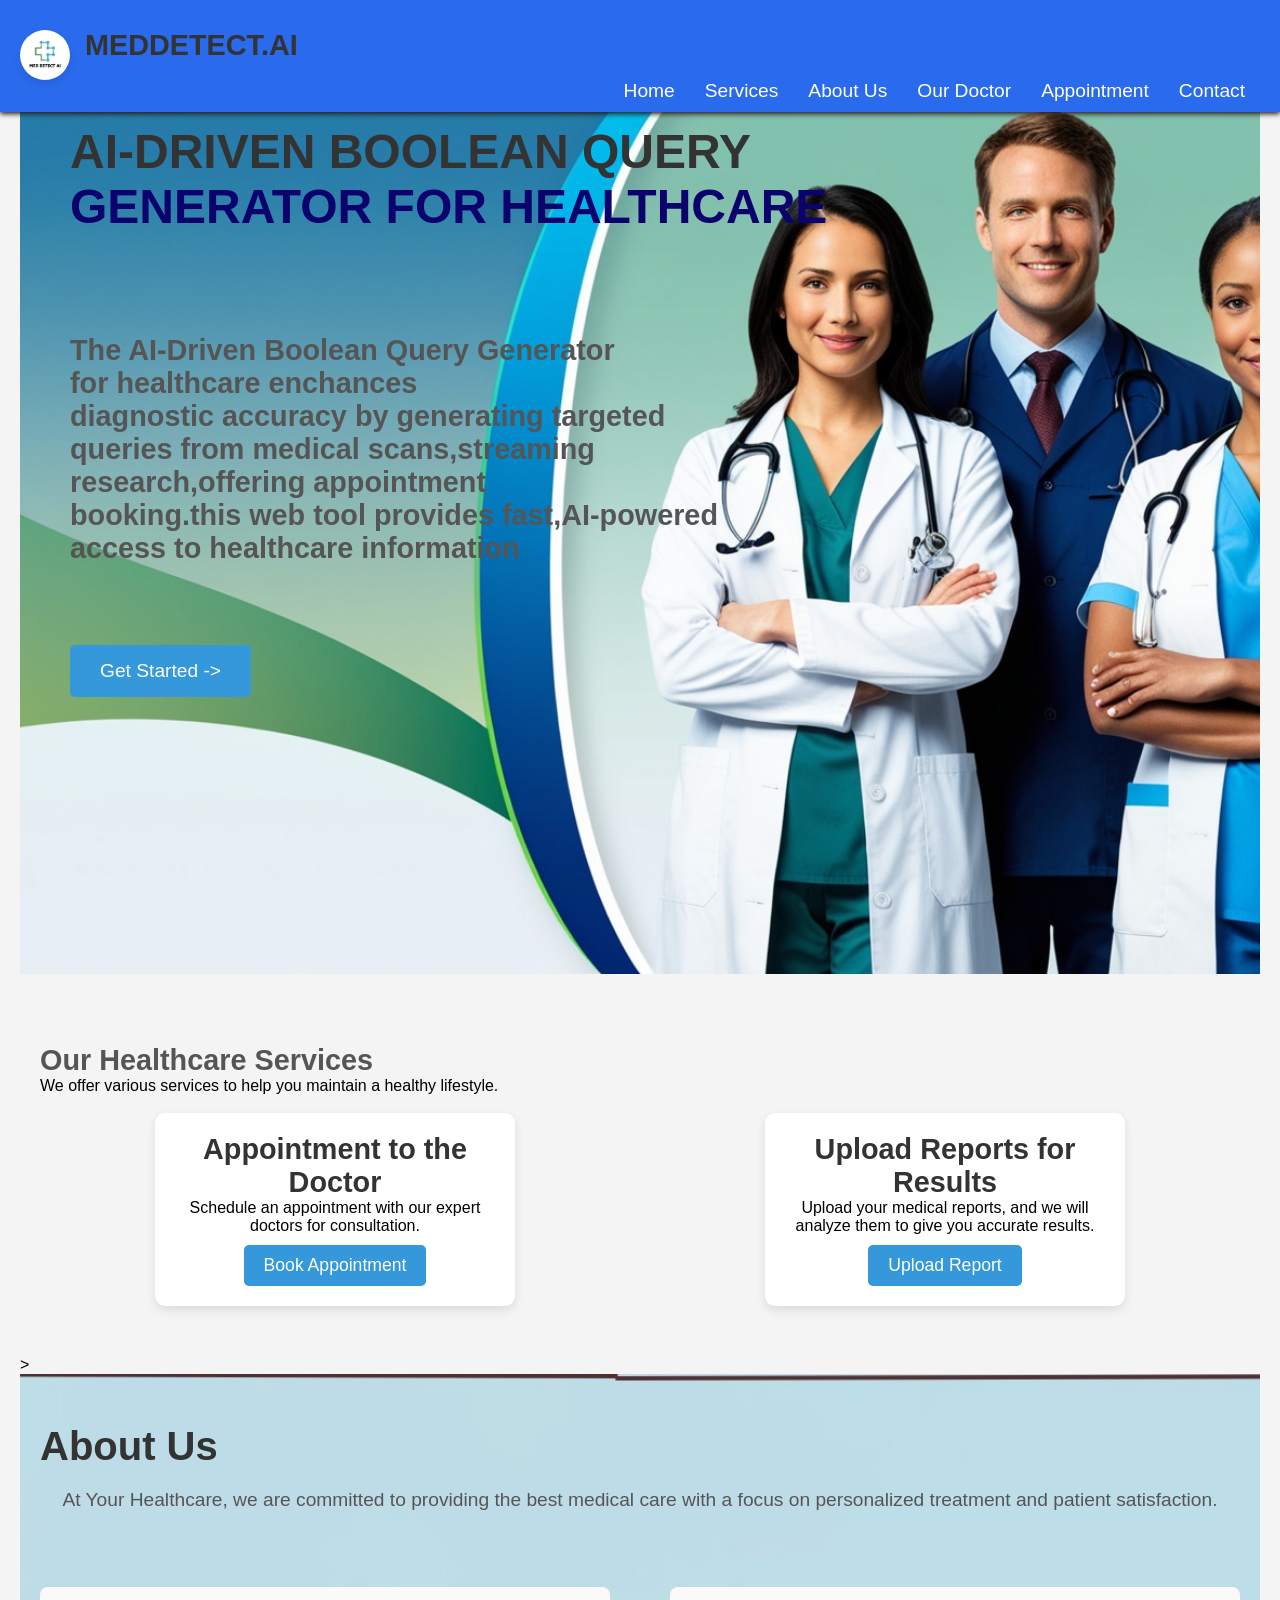
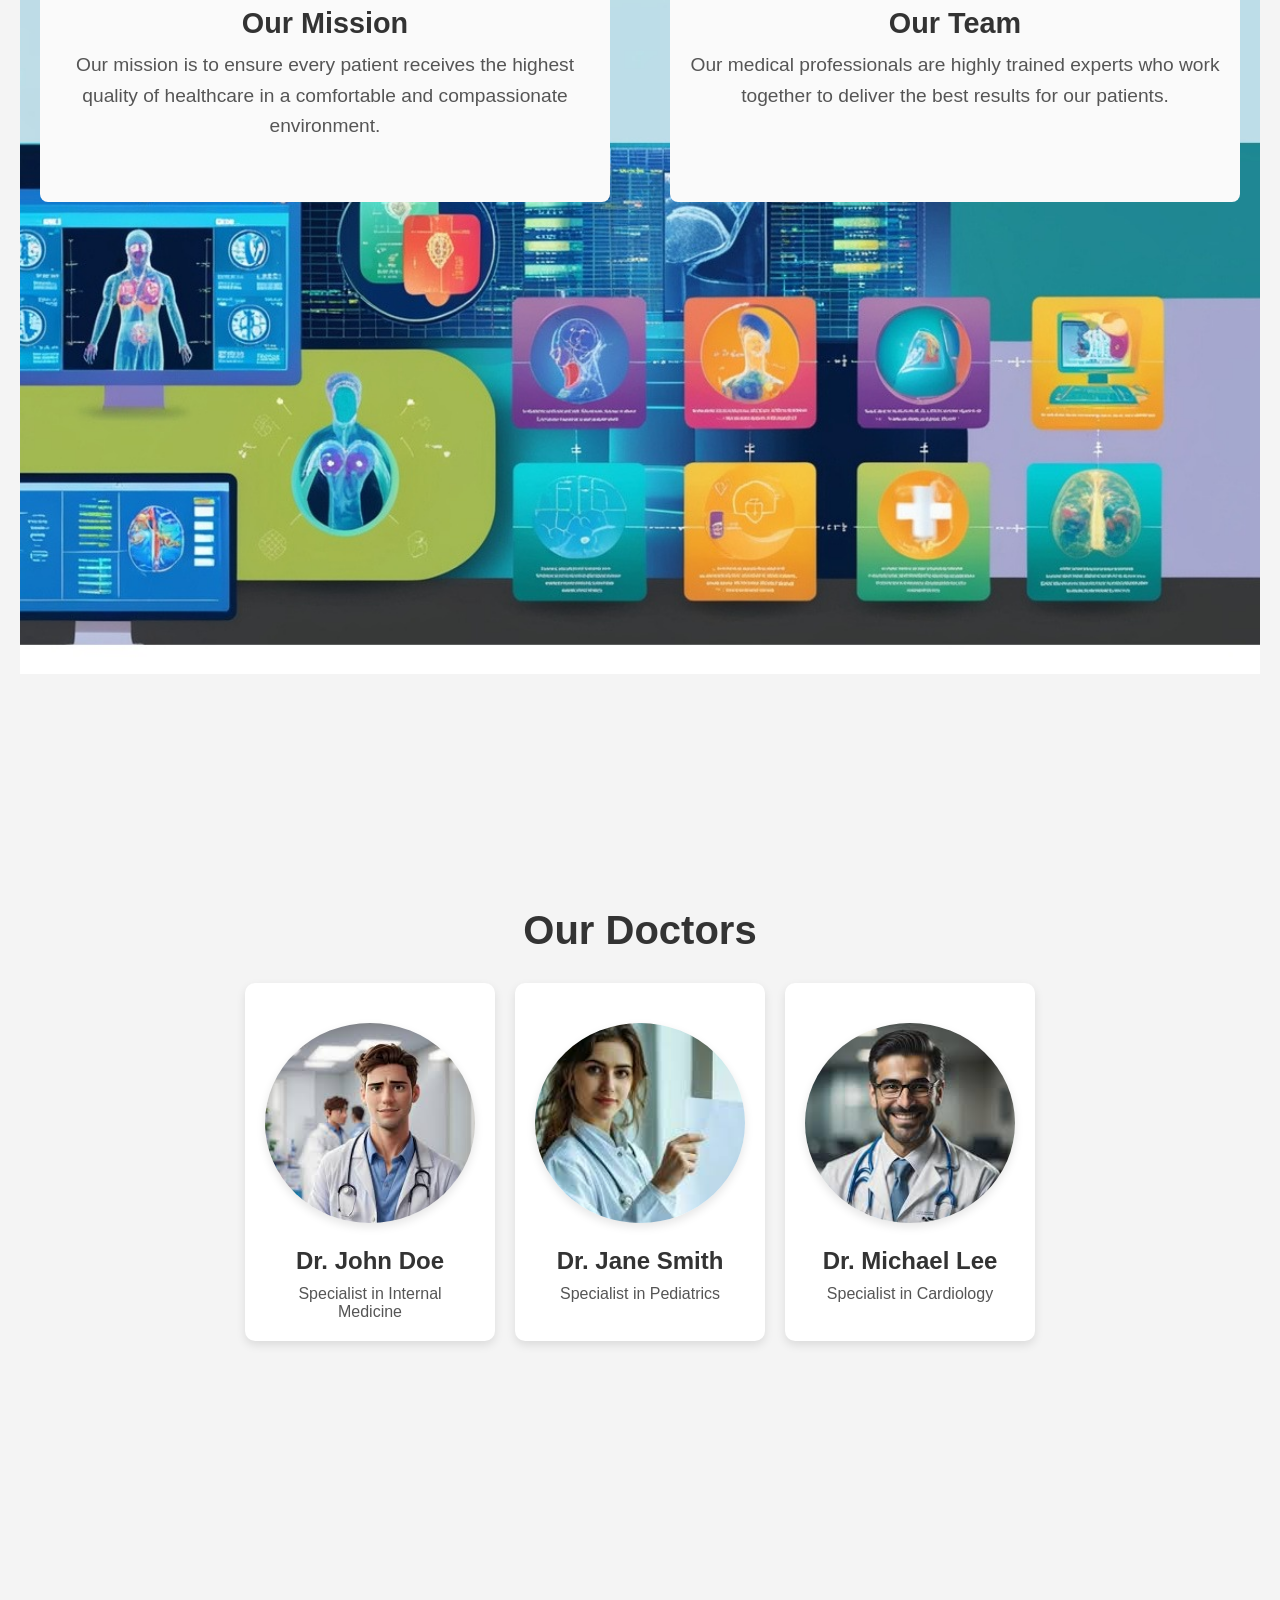
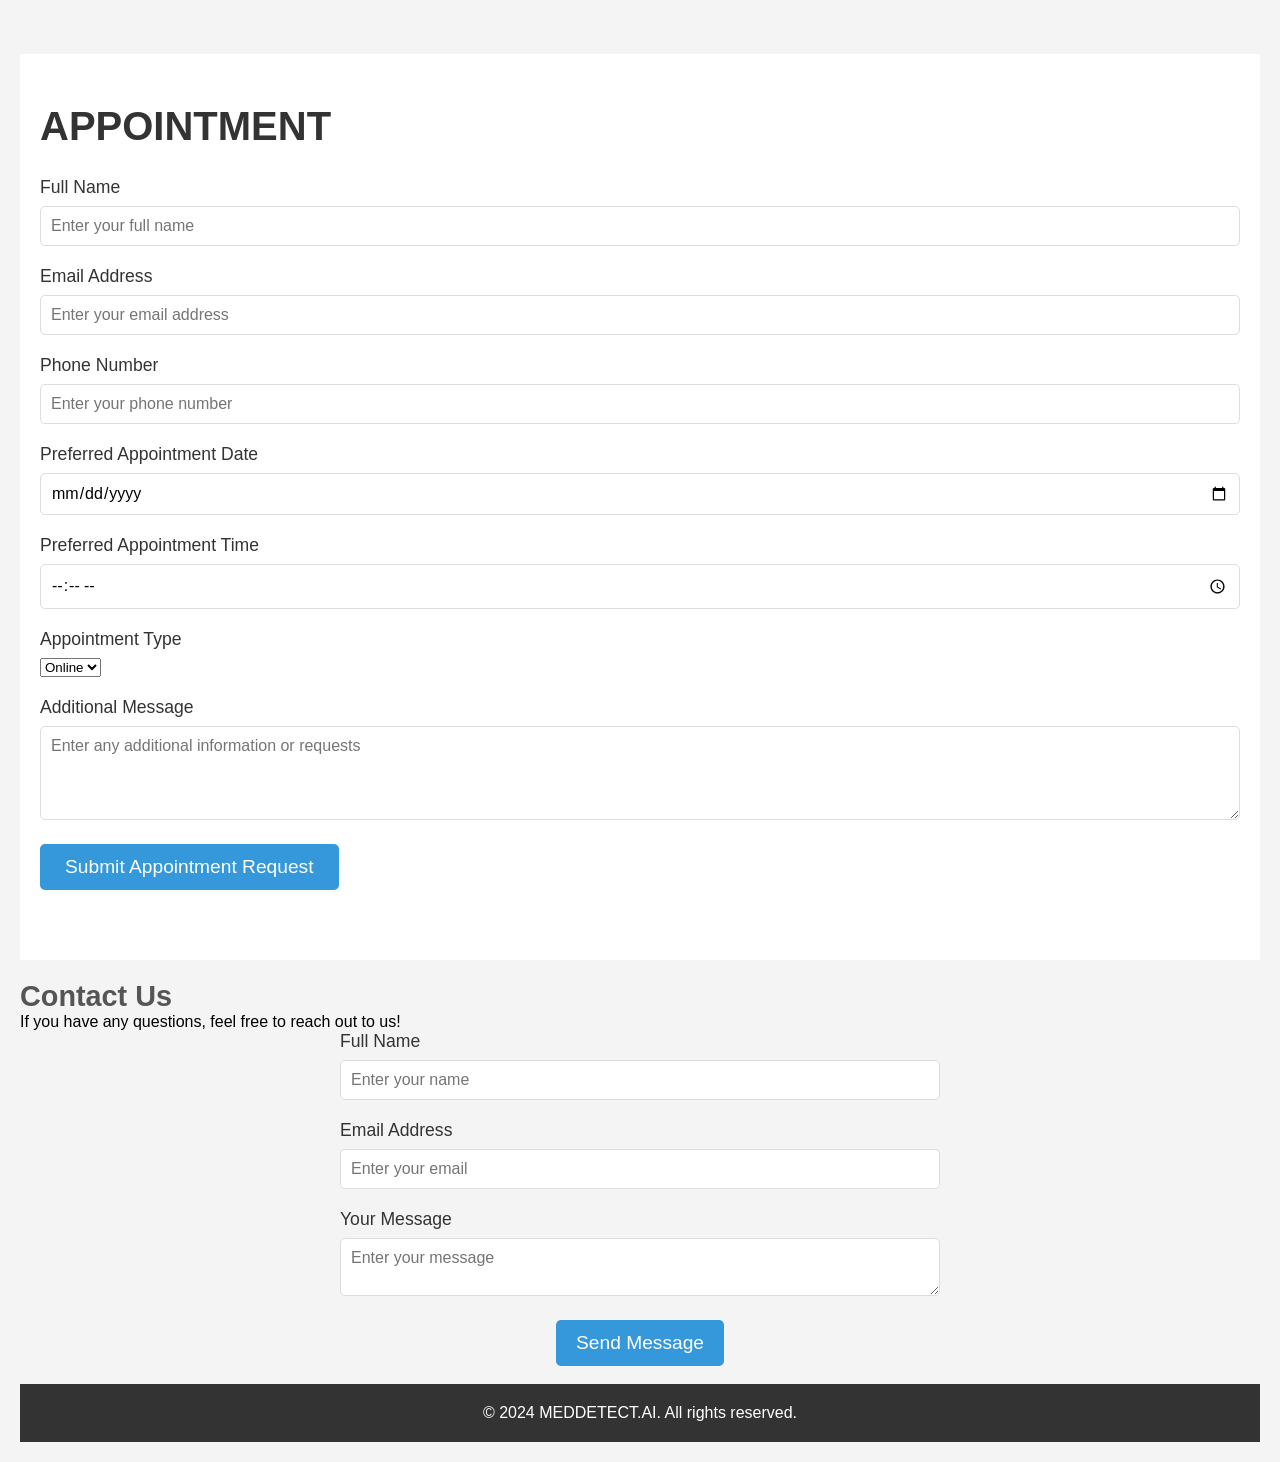
<file: index.html>
<!DOCTYPE html>
<html lang="en">
<head>
    <meta charset="UTF-8">
    <meta name="viewport" content="width=device-width, initial-scale=1.0">
    <link rel="icon" href="logo.png" type="image/png">
    <title>Healthcare Landing Page</title>
    <link rel="stylesheet" href="styles.css">
</head>
<body>
    <!-- Header Section -->
    <header>
        <div class="logo">
            <img src="logo.png" alt="Your Logo">
            <span><h1>MEDDETECT.AI</h1></span>
        </div>
        <nav>
            <ul>
                <li><a href="#home">Home</a></li>
                <li><a href="#services">Services</a></li>
                <li><a href="#about">About Us</a></li>
                <li><a href="#doctor">Our Doctor</a></li>
                <li><a href="#appointment">Appointment</a></li>
                <li><a href="#contact">Contact</a></li>
            </ul>
        </nav>
       
    </header>
<br>
<br>
<br>
    <!-- Main Section -->
    <main>
        <section id="home" class="home">
        <section class="hero">
            <h1>AI-DRIVEN BOOLEAN QUERY
                <br> <span class="highlight">  GENERATOR FOR HEALTHCARE</span></h1>
            <p><p><h2>The AI-Driven Boolean Query Generator 
                <br>for healthcare enchances 
                <br>diagnostic accuracy by generating targeted
                <br> queries from medical scans,streaming
                <br> research,offering appointment
        <br>booking.this web tool provides fast,AI-powered
        <br> access to healthcare information</h2></p></p>
            <a href="cancer.html">
                <button class="big-button">Get Started -></button>
            </a>
        </section>
    </section>
        <body>
            <div> <nav>
                <section id="services" class="services">
                    <h2>Our Healthcare Services</h2>
                    <p>We offer various services to help you maintain a healthy lifestyle.</p>
            <br>
                    <div class="service-details">
                        <!-- Service 1: Appointment to the Doctor -->
                        <div class="service-card">
                            <h3>Appointment to the Doctor</h3>
                            <p>Schedule an appointment with our expert doctors for consultation.</p>
                            <a href="#appointment"><button class="btn">Book Appointment</button></a>
                        </div>
            
                        <!-- Service 2: Upload Reports to Get Results -->
                        <div class="service-card">
                            <h3>Upload Reports for Results</h3>
                            <p>Upload your medical reports, and we will analyze them to give you accurate results.</p>
                            <a href="cancer.html"><button class="btn">Upload Report</button></a>
                        </div>
                    </div>
                </section>
            </nav>
        ></div>
            <div> <center> <section id="about" class="about-us">
                <h1>About Us</h1>
                <p>At Your Healthcare, we are committed to providing the best medical care with a focus on personalized treatment and patient satisfaction.</p>
               <br>
               <br>
                <div class="about-details">
                    <div class="mission">
                        <h3><b>Our Mission</b></h3>
                        <p >    Our mission is to ensure every patient receives the highest quality of healthcare in a comfortable and compassionate environment.</p>
                    </div>
                    <br>
                    <div class="team">
                      <h3><b>Our Team</b></h3>
                        <p>    Our medical professionals are highly trained experts who work together to deliver the best results for our patients.</p></center>
                    </div>
                </div>
            </section></div>
            <div>
            <section id="doctor">
                <h1> Our Doctors</h1>
                <div class="doctor-list">
                    <div class="doctor-card">
                        <img src="doctor1.jpg" alt="Doctor 1">
                        <h3>Dr. John Doe</h3>
                        <p>Specialist in Internal Medicine</p>
                    </div>
                    <div class="doctor-card">
                        <img src="doctor2.jpg" alt="Doctor 2">
                        <h3>Dr. Jane Smith</h3>
                        <p>Specialist in Pediatrics</p>
                    </div>
                    <div class="doctor-card">
                        <img src="doctor3.jpg" alt="Doctor 3">
                        <h3>Dr. Michael Lee</h3>
                        <p>Specialist in Cardiology</p>
                    </div>
                </div>
            </section>
        </div>
        <form id="appointment">
            <div class="form-group">
                <h1>APPOINTMENT</h1>
                <br>
                <label for="fullName">Full Name</label>
                <input type="text" id="fullName" name="fullName" placeholder="Enter your full name" required>
            </div>

            <div class="form-group">
                <label for="email">Email Address</label>
                <input type="email" id="email" name="email" placeholder="Enter your email address" required>
            </div>

            <div class="form-group">
                <label for="phone">Phone Number</label>
                <input type="tel" id="phone" name="phone" placeholder="Enter your phone number" required>
            </div>

            <div class="form-group">
                <label for="date">Preferred Appointment Date</label>
                <input type="date" id="date" name="date" required>
            </div>

            <div class="form-group">
                <label for="time">Preferred Appointment Time</label>
                <input type="time" id="time" name="time" required>
            </div>
            <div class="form-group">
                <label for="appointment-type">Appointment Type</label>
                <select id="appointment-type" name="appointment-type" required>
                    <option value="online">Online</option>
                    <option value="offline">Offline</option>
                </select>
            </div>

            <div class="form-group">
                <label for="message">Additional Message</label>
                <textarea id="message" name="message" placeholder="Enter any additional information or requests" rows="4"></textarea>
            </div>

            <div class="form-group">
                <button type="submit" class="btn-primary">Submit Appointment Request</button>
            </div>
        </form>
    </div>
</section> 
<section id="contact">
        <h2>Contact Us</h2>
        <p>If you have any questions, feel free to reach out to us!</p>
        <form id="contactForm">
            <div class="form-group">
                <label for="name">Full Name</label>
                <input type="text" id="name" name="name" placeholder="Enter your name" required>
            </div>
            <div class="form-group">
                <label for="email">Email Address</label>
                <input type="email" id="email" name="email" placeholder="Enter your email" required>
            </div>
            <div class="form-group">
                <label for="message">Your Message</label>
                <textarea id="message" name="message" placeholder="Enter your message" required></textarea>
            </div>
            <button type="submit">Send Message</button>
        </form>
    </section>
    <br>

    <!-- Footer Section -->
    <footer>
        <p>&copy; 2024 MEDDETECT.AI. All rights reserved.</p>
    </footer>  
    </body>
    </main>


    <script src="script.js"></script>
</body>
</html>
</file>
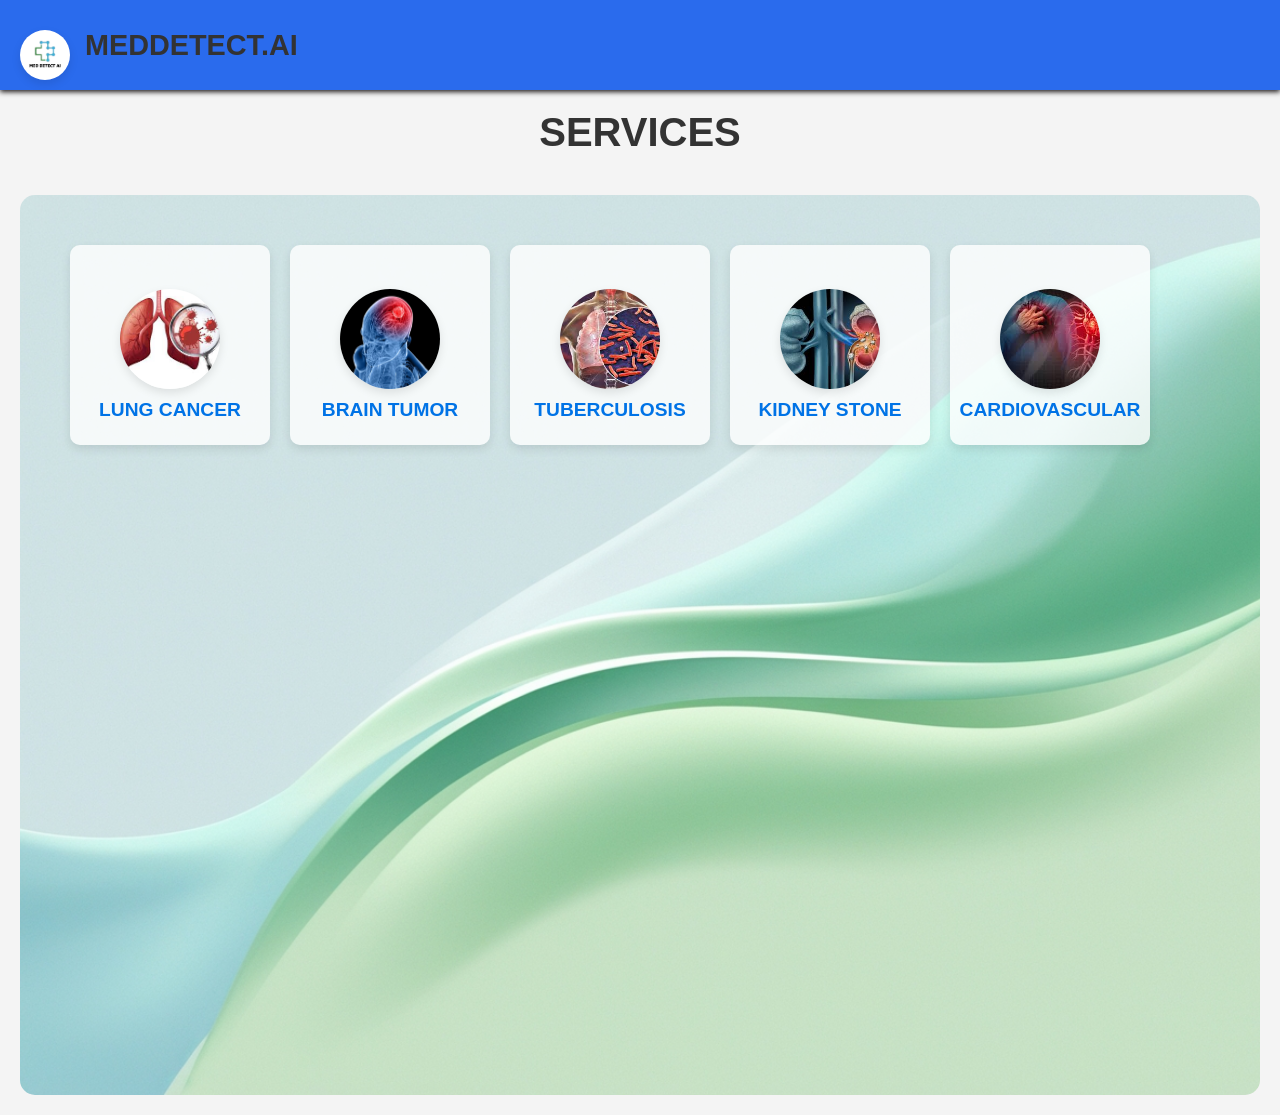
<file: cancer.html>
<!DOCTYPE html>
<html lang="en">
<head>
  <meta charset="UTF-8">
  <meta name="viewport" content="width=device-width, initial-scale=1.0">
  <title>detectionchoose</title>
  <link rel="stylesheet" href="styles.css">
</head>
<body>
  <header>
    <header>
        <div class="logo">
            <img src="logo.png" alt="Your Logo">
           <h1>MEDDETECT.AI</h1>
        </div>  
    </header>
  </header>
  <br>
  <br>
  <br>
  <br>
  <br>
  <main>
    <body>
      <h1> <center>SERVICES</center></h1>
        <section class="cancer-icons">
            
            <div class="cancer-option" onclick="navigateToPage('lungupload.html')">
                <img src="lung cancer.jpeg" alt="Lung Cancer">
                <p>LUNG CANCER</p>
            </div>
            <div class="cancer-option" onclick="navigateToPage('lungupload.html')">
                <img src="brain.jpg" alt="brain tumor">
                <p>BRAIN TUMOR</p>
            </div>
            <div class="cancer-option" onclick="navigateToPage('lungupload.html')">
                <img src="tuberculosis .png" alt="tuberculosis">
                <p>TUBERCULOSIS</p>
            </div>

            <div class="cancer-option" onclick="navigateToPage('lungupload.html')">
                <img src="kidneystone.jpg" alt="Lung Cancer">
                <p>KIDNEY STONE</p>
            </div>
            <div class="cancer-option" onclick="navigateToPage('lungupload.html')">
              <img src="cardiovascular.jpg" alt="cardiovascular">
              <p>CARDIOVASCULAR</p>
          </div>
            
       
        </section>
        
        <script>
            function navigateToPage(pageUrl) {
                window.location.href = pageUrl; // Redirects to the specified page
            }
        </script>
        
    </body>
        
      </form>
    </section>
  </main>
  
  
</body>
</html>
</file>
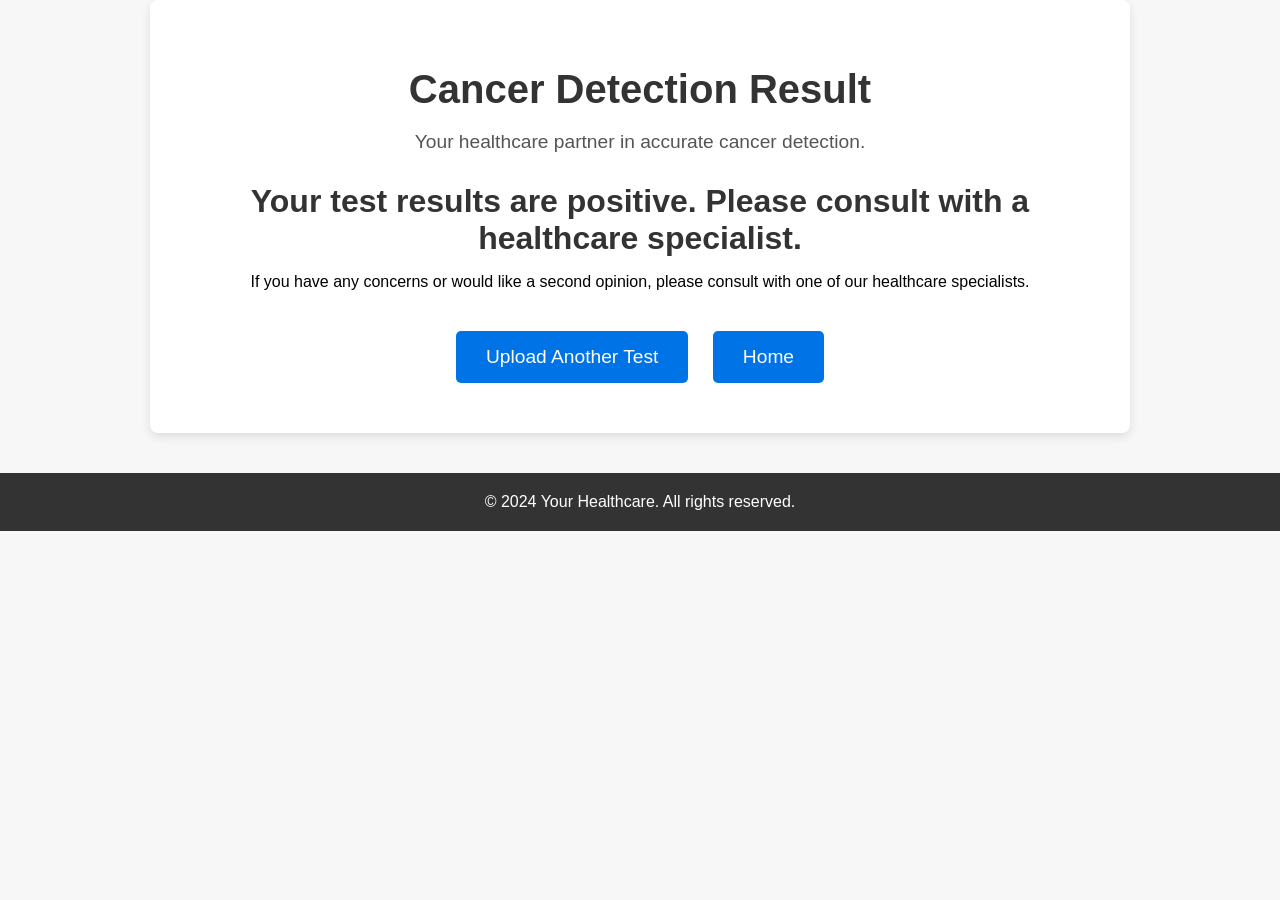
<file: result.html>
<!DOCTYPE html>
<html lang="en">
<head>
    <meta charset="UTF-8">
    <meta name="viewport" content="width=device-width, initial-scale=1.0">
    <title>Cancer Detection Result</title>
    <link rel="stylesheet" href="result.css">
</head>
<body>
    <div class="result-container">
        <header class="result-header">
            <h1>Cancer Detection Result</h1>
            <p>Your healthcare partner in accurate cancer detection.</p>
        </header>

        <section class="result-details">
            <div class="result">
                <!-- Display the result dynamically -->
                <h2 id="test-result"></h2>
                <p>If you have any concerns or would like a second opinion, please consult with one of our healthcare specialists.</p>
            </div>

            <div class="action-buttons">
                <a href="lungupload.html" class="button">Upload Another Test</a>
                <a href="index.html" class="button">Home</a>
            </div>
        </section>
    </div>
    </body>
    <footer class="footer">
        <p>&copy; 2024 Your Healthcare. All rights reserved.</p>
    </footer>
    <script src="script.js"></script>
</body>
</html>
</file>
<file: styles.css>
/* General Reset */
* {
    margin: 0;
    padding: 0;
    box-sizing: border-box;
    font-family: Arial, sans-serif;
}

/* Styling for the Header Section */
header {
    position: fixed; /* Fixes the header to the top of the page */
    top: 0;
    left: 0;
    width: 100%; /* Ensures the header spans the full width of the page */
    background-color: #2a6bed; /* Dark background color */
    color: white; /* Text color */
    z-index: 1000; /* Keeps the header above other content */
    padding: 10px 20px; /* Adds some padding inside the header */
    box-shadow: 0 2px 5px rgb(33, 29, 29); /* Optional: adds a shadow under the header */
}

header .logo {
    display: flex;
    align-items: center; /* Centers logo and text vertically */
}

header .logo img {
    width: 50px; /* Adjust the size of the logo image */
    height: auto;
    margin-right: 15px; /* Space between the logo and text */
}

header .logo h1 {
    font-size: 1.8em;
    font-weight: bold;
    margin: 0; /* Removes margin around the h1 */
}

header nav {
    float: right; /* Aligns the navigation links to the right */
}

header nav ul {
    list-style-type: none; /* Removes the default list style */
    margin: 0;
    padding: 0;
    display: flex; /* Makes the navigation items inline */
}

header nav ul li {
    margin: 0 15px; /* Space between the navigation items */
}

header nav ul li a {
    text-decoration: none; /* Removes underline from links */
    color: white; /* Sets the link color to white */
    font-size: 1.2em; /* Adjust font size of the links */
    transition: color 0.3s ease; /* Smooth color transition on hover */
}

header nav ul li a:hover {
    color: #3498db; /* Changes color of links when hovered */
}

/* Adds padding to the body content so it doesn't overlap with the fixed header */
body {
    padding-top: 80px; /* Adjust this based on your header height */
}


/* .hero Section Styling */
.hero {
    position: relative; /* Allows positioning of elements within the hero section */
    width: 100%;
    height: 100vh; /* 100% of the viewport height */
    background-image: url('home1.jpg'); /* Replace with your image URL */
    background-size: cover; /* Ensure the image covers the entire section */
    background-position: center; /* Centers the background image */
    background-repeat: no-repeat; /* Prevents image from repeating */
    color: white; /* Text color for contrast against background */
    display: flex;
    flex-direction: column; /* Arrange items vertically */
    justify-content: flex-start; /* Align items to the top of the section */
    align-items: flex-start; /* Align items to the left */
    padding: 50px; /* Adds padding on the top and sides */
    box-sizing: border-box; /* Ensures padding does not affect width/height */
    text-align: left; /* Aligns text to the left */
}

.hero h1 {
    font-size: 3em; /* Adjust font size as needed */
    margin-bottom: 20px;
    font-weight: bold;
}

.hero .highlight {
    color: #0b026e; /* Highlighted text color */
}

.hero p {
    font-size: 1.2em;
    margin-bottom: 30px;
}

.hero .big-button {
    padding: 15px 30px;
    font-size: 1.2em;
    background-color: #3498db;
    color: white;
    border: none;
    border-radius: 5px;
    cursor: pointer;
    text-decoration: none; /* Removes underline from the link */
    margin-top: 20px; /* Adds space between text and button */
}

.hero .big-button:hover {
    background-color: #2980b9;
}

/* Styling for the Cancer Icons Section */
.cancer-icons {
    display: flex; /* Align items in a row */
    justify-content: left; /* Align items to the left horizontally */
    gap: 20px; /* Space between each cancer option */
    margin-top: 40px; /* Adds space from the top */
    flex-wrap: wrap; /* Wrap items to the next line if needed on smaller screens */
    
    background-image: url('home2.jpg'); /* Add your background image */
    background-size: cover; /* Ensures the image covers the section area */
    background-position: center; /* Centers the background image */
    background-repeat: no-repeat; /* Prevents the image from repeating */
    padding: 50px; /* Adds padding inside the section to ensure content doesn't touch edges */
    border-radius: 15px; /* Optional: Adds rounded corners to the container */
    width: 100%;
    height: 100vh;
}

/* Styling for each Cancer Option */
.cancer-option {
    width: 200px; /* Fixed width for the cancer option box */
    height: 200px; /* Fixed height to maintain square shape */
    display: flex; /* Use flexbox to center content */
    flex-direction: column; /* Stack the image and text vertically */
    align-items: center; /* Center the content horizontally */
    justify-content: center; /* Center the content vertically */
    background-color: rgba(255, 255, 255, 0.8); /* Semi-transparent background */
    border-radius: 10px; /* Rounded corners for the box */
    box-shadow: 0 4px 10px rgba(0, 0, 0, 0.1); /* Subtle shadow */
    cursor: pointer; /* Makes the option look clickable */
    transition: transform 0.3s ease, box-shadow 0.3s ease; /* Smooth hover effect */
}

.cancer-option:hover {
    transform: translateY(-10px); /* Lift the box when hovered */
    box-shadow: 0 8px 20px rgba(0, 0, 0, 0.2); /* Darker shadow on hover */
}

/* Styling for the image inside the cancer option box */
.cancer-option img {
    width: 100px; /* Fixed size for the image */
    height: 100px; /* Ensure the image stays square */
    object-fit: cover; /* Cover the box area without distortion */
    border-radius: 50%; /* Make the image circular */
}

/* Styling for the text below the image */
.cancer-option p {
    margin-top: 10px; /* Adds space between image and text */
    font-size: 1.2em; /* Adjust font size */
    color: #0073e6; /* Blue color for the text */
    font-weight: bold;
}




/* General body styles */
body {
    font-family: Arial, sans-serif; /* Sets font for the page */
    background-color: #f4f4f4; /* Light background color */
    padding: 20px; /* Adds padding around the body */
    margin: 0; /* Removes default margin */
}

/* Align the content container to the left */
.content {
    max-width: 800px; /* Maximum width for content */
    margin-left: 20px; /* Left-aligns the content */
}

/* Title styling (h1) */
h1 {
    font-size: 2.5em; /* Makes the title large */
    color: #333; /* Dark color for title */
    margin-bottom: 10px; /* Adds some space below the title */
    text-align: left; /* Aligns the title to the left */
}

/* Image styling for circular image */
img {
    width: 150px; /* Adjust the width of the image */
    height: 150px; /* Adjust the height to match the width for a circular effect */
    border-radius: 50%; /* Makes the image circular */
    cursor: pointer; /* Changes cursor to pointer to show it's clickable */
    margin-top: 20px; /* Adds space above the image */
    box-shadow: 0 4px 10px rgba(0, 0, 0, 0.1); /* Adds a subtle shadow effect */
    transition: transform 0.3s ease; /* Adds a smooth transition effect */
}

/* Hover effect for the image */
img:hover {
    transform: scale(1.05); /* Slight zoom effect on hover */
}

/* Subtitle styling (h2) */
h2 {
    font-size: 1.8em; /* Makes the subtitle slightly smaller than the title */
    color: #555; /* Light gray color */
    margin-top: 20px; /* Adds space above the subtitle */
    text-align: left; /* Aligns the subtitle to the left */
}



.services {
    background-color: #f4f4f4;
    padding: 50px 20px;
}

.service-details {
    display: flex;
    justify-content: space-around;
    gap: 20px;
}

.service-card {
    background-color: #fff;
    padding: 20px;
    border-radius: 10px;
    width: 30%;
    box-shadow: 0 4px 10px rgba(0, 0, 0, 0.1);
    text-align: center;
}

.service-card h3 {
    font-size: 1.8em;
    color: #333;
}

.service-card button {
    padding: 10px 20px;
    background-color: #3498db;
    color: white;
    border: none;
    font-size: 1.1em;
    cursor: pointer;
    border-radius: 5px;
    margin-top: 10px;
}

.service-card button:hover {
    background-color: #2980b9;
}
/* Styling for the About Us Section */
#about {
    background-image: url('about.jpg'); /* Add the background image */
    background-size: cover; /* Ensure the background image covers the whole section */
    background-position: center; /* Position the background image at the center */
    padding: 50px 20px; /* Add padding around the section */
    color: #fff; /* Text color (make it white to contrast with the background) */
    text-align: center; /* Center text horizontally */
    width: 100%;
    height: 100vh;
}

.content-wrapper {
    max-width: 900px; /* Max width for content */
    margin: 0 auto; /* Centers the content in the middle of the page */
    background-color: #ffffff; /* White background for content */
    padding: 30px; /* Adds padding inside the content */
    border-radius: 10px; /* Rounded corners for the content box */
    box-shadow: 0 4px 12px rgba(0, 0, 0, 0.1); /* Soft shadow for the content box */
}

/* Title Styling */
#about h1 {
    font-size: 2.5em;
    margin-bottom: 20px;
    color: #333; /* Dark text color */
}

/* Paragraph Styling */
#about p {
    font-size: 1.2em;
    color: #555; /* Slightly lighter text color */
    margin-bottom: 40px; /* Adds margin at the bottom */
}

/* About Details Container */
.about-details {
    display: flex;
    justify-content: space-around; /* Distribute space evenly between sections */
    gap: 30px; /* Space between mission and team sections */
    flex-wrap: wrap; /* Wraps to the next line on smaller screens */
}

/* Mission and Team Section Styling */
.mission, .team {
    flex: 1;
    min-width: 300px; /* Ensures minimum width for the sections */
    background-color: #fafafa; /* Light background for the mission/team */
    padding: 20px; /* Padding inside the sections */
    border-radius: 8px; /* Rounded corners for sections */
}

.mission h3, .team h3 {
    font-size: 1.8em;
    margin-bottom: 10px;
    color: #333; /* Dark text color for headings */
}

.mission p, .team p {
    font-size: 1em;
    color: #555; /* Lighter text color for descriptions */
    line-height: 1.6; /* Line spacing for readability */
}

/* Responsive Design */
@media (max-width: 768px) {
    .about-details {
        flex-direction: column; /* Stack the mission and team sections on smaller screens */
        align-items: center; /* Center align the sections */
    }
}
/* Responsive Design */
@media (max-width: 768px) {
    .about-details {
        flex-direction: column; /* Stack mission and team sections vertically on smaller screens */
    }
}

/* Styling for the Doctors Section */
#doctor {
    padding: 50px 20px; /* Adds padding to the section */
    background-color: #f4f4f4; /* Light background color */
    text-align: center; /* Center text horizontally */
    display: flex; /* Make the section a flex container */
    flex-direction: column; /* Stack content vertically */
    align-items: center; /* Horizontally center the content */
    justify-content: center; /* Vertically center the content */
    min-height: 100vh; /* Ensures the section takes full viewport height */
}

/* Title Styling */
#doctor h1 {
    font-size: 2.5em;
    margin-bottom: 30px;
    font-weight: bold;
    color: #333; /* Ensures the title is clearly visible */
}

/* Container for Doctor Cards */
.doctor-list {
    display: flex;
    justify-content: center; /* Centers the doctor cards horizontally */
    flex-wrap: wrap; /* Ensures the cards wrap to new lines on smaller screens */
    gap: 20px; /* Adds spacing between the cards */
}

/* Doctor Card Styling */
.doctor-card {
    background-color: #fff; /* White background for cards */
    width: 250px; /* Fixed width for each card */
    padding: 20px; /* Padding inside the card */
    border-radius: 10px; /* Rounded corners */
    box-shadow: 0 4px 10px rgba(0, 0, 0, 0.1); /* Soft shadow around card */
    text-align: center; /* Center text inside each card */
    transition: transform 0.3s ease, box-shadow 0.3s ease; /* Animation for hover effect */
}

.doctor-card:hover {
    transform: translateY(-10px); /* Moves the card up slightly when hovered */
    box-shadow: 0 8px 20px rgba(0, 0, 0, 0.2); /* Stronger shadow on hover */
}

/* Doctor Image Styling */
.doctor-card img {
    width: 100%; /* Makes the image fill the width of the card */
    height: 200px; /* Set a fixed height for the images */
    object-fit: cover; /* Ensures the image covers the area without distortion */
    border-radius: 50%; /* Makes the image circular */
    margin-bottom: 20px; /* Space between image and text */
}

/* Doctor Name Styling */
.doctor-card h3 {
    font-size: 1.5em;
    margin-bottom: 10px;
    color: #333; /* Dark text color */
}

/* Doctor Specialty Styling */
.doctor-card p {
    font-size: 1em;
    color: #555; /* Lighter text color for description */
}
#appointment {
    margin-top: 80px; /* Adjusts content below the fixed header */
    padding: 50px 20px;
    text-align: center;
    background-color: #fff;
}

.appointment-container {
    max-width: 800px;
    margin: 0 auto;
    padding: 30px;
    background-color: #fff;
    border-radius: 8px;
    box-shadow: 0 4px 10px rgba(0, 0, 0, 0.1);
}

.appointment-container h2 {
    font-size: 2.5em;
    color: #333;
    margin-bottom: 20px;
}

.appointment-container p {
    font-size: 1.2em;
    color: #555;
    margin-bottom: 30px;
}

.form-group {
    margin-bottom: 20px;
    text-align: left;
}

.form-group label {
    font-size: 1.1em;
    color: #333;
    display: block;
    margin-bottom: 8px;
}

.form-group input, .form-group textarea {
    width: 100%;
    padding: 10px;
    border: 1px solid #ddd;
    border-radius: 5px;
    font-size: 1em;
}

.form-group input:focus, .form-group textarea:focus {
    border-color: #3498db;
    outline: none;
}

.form-group button {
    padding: 12px 25px;
    background-color: #3498db;
    color: white;
    border: none;
    font-size: 1.2em;
    cursor: pointer;
    border-radius: 5px;
    transition: background-color 0.3s ease;
}

.form-group button:hover {
    background-color: #2980b9;
}
#contact form {
    display: flex;
    flex-direction: column;
    align-items: center;
    max-width: 600px;
    margin: 0 auto;
}

.form-group {
    margin-bottom: 20px;
    text-align: left;
    width: 100%;
}

.form-group label {
    font-size: 1.1em;
    color: #333;
    margin-bottom: 8px;
}

.form-group input,
.form-group textarea {
    width: 100%;
    padding: 10px;
    border: 1px solid #ddd;
    border-radius: 5px;
    font-size: 1em;
}

.form-group input:focus,
.form-group textarea:focus {
    border-color: #3498db;
    outline: none;
}

button {
    padding: 12px 20px;
    background-color: #3498db;
    color: white;
    border: none;
    font-size: 1.2em;
    cursor: pointer;
    border-radius: 5px;
    transition: background-color 0.3s ease;
}

button:hover {
    background-color: #2980b9;
}

/* Footer Styling */
footer {
    text-align: center;
    padding: 20px;
    background-color: #333;
    color: white;
}

/* Smooth Scroll */
html {
    scroll-behavior: smooth;
}

/* Responsive Design */
@media screen and (max-width: 768px) {
    header .logo h1 {
        font-size: 1.5em;
    }

    section h2 {
        font-size: 2em;
    }

    button {
        width: 100%;
    }
}
</file>
<file: result.css>
/* General styling */
body {
    font-family: Arial, sans-serif;
    margin: 0;
    padding: 0;
    background-color: #f7f7f7;
}

.result-container {
    max-width: 900px;
    margin: 0 auto;
    padding: 40px;
    background-color: #fff;
    border-radius: 8px;
    box-shadow: 0 4px 10px rgba(0, 0, 0, 0.1);
}

/* Header section */
.result-header {
    text-align: center;
    margin-bottom: 30px;
}

.result-header h1 {
    font-size: 2.5em;
    margin-bottom: 10px;
    color: #333;
}

.result-header p {
    font-size: 1.2em;
    color: #555;
}

/* Result Section */
.result-details {
    text-align: center;
}

.result {
    margin-bottom: 30px;
}

.result h2 {
    font-size: 2em;
    margin-bottom: 10px;
    color: #333;
}

.result-status {
    font-weight: bold;
    color: green; /* Default color for negative result */
}

.result-image img {
    width: 100%;
    max-width: 400px;
    border-radius: 8px;
    margin: 20px 0;
}

/* Action buttons */
.action-buttons {
    text-align: center;
}

.button {
    display: inline-block;
    padding: 15px 30px;
    font-size: 1.2em;
    margin: 10px;
    background-color: #0073e6;
    color: #fff;
    text-decoration: none;
    border-radius: 5px;
    transition: background-color 0.3s;
}

.button:hover {
    background-color: #005bb5;
}

/* Footer */
.footer {
    text-align: center;
    margin-top: 40px;
    padding: 20px 0;
    background-color: #333;
    color: #fff;
}

.footer p {
    margin: 0;
    font-size: 1em;
}
</file>
